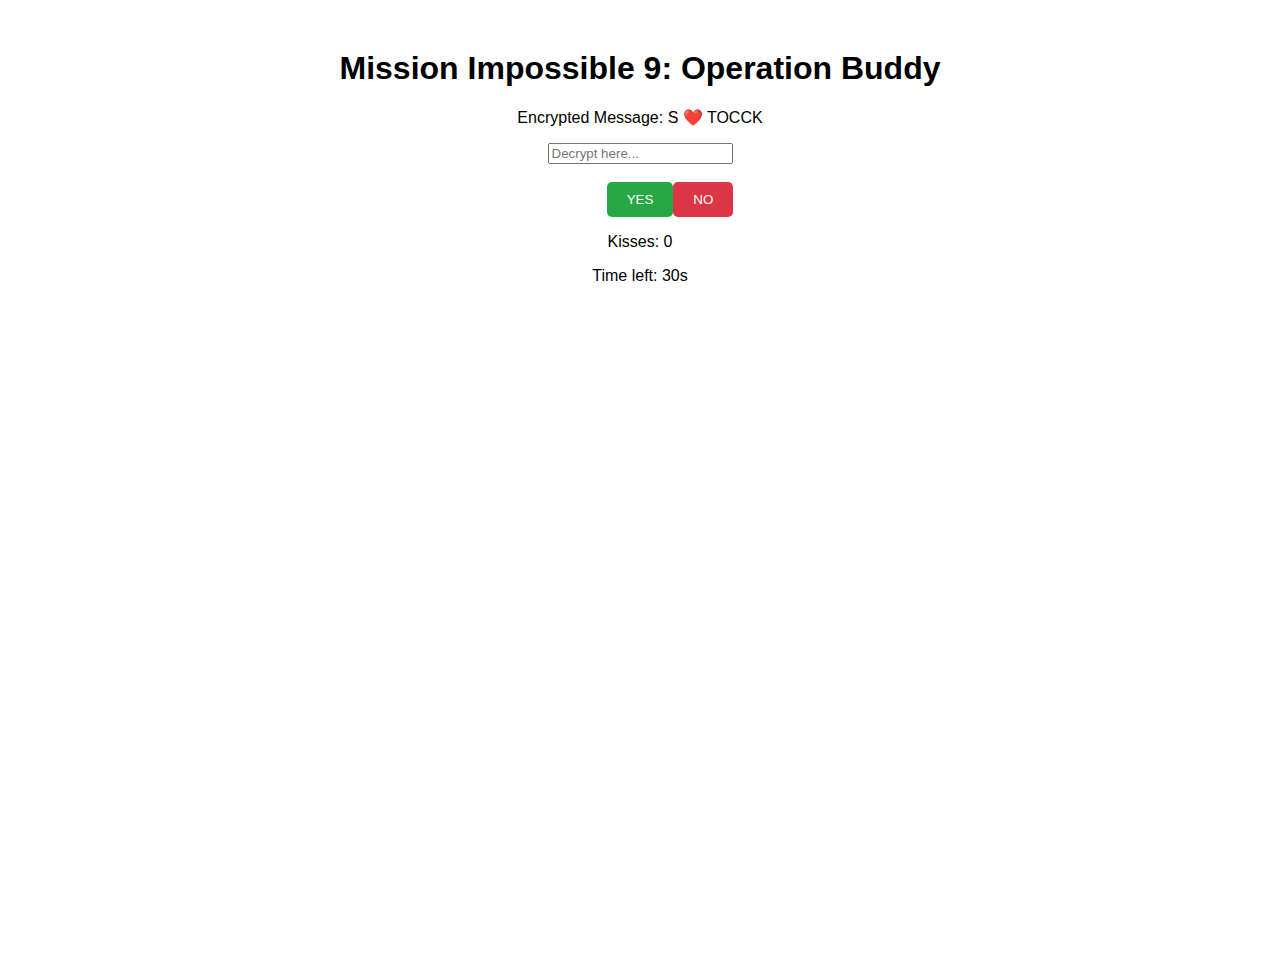
<file: index.html>
<!DOCTYPE html>
<html lang="en">
<head>
  <meta charset="UTF-8">
  <title>Mission Impossible 9: Operation Buddy</title>
  <link rel="stylesheet" href="css/styles.css">
</head>
<body>
  <h1>Mission Impossible 9: Operation Buddy</h1>
  <p>Encrypted Message: <span id="encrypted"></span></p>
  <input type="text" id="inputAnswer" placeholder="Decrypt here...">
  <br><br>
  <button id="yesBtn" disabled>YES</button>
  <button id="noBtn">NO</button>
  <p>Kisses: <span id="kisses">0</span></p>
  <p>Time left: <span id="timeLeft">30</span>s</p>

  <script src="js/mission.js"></script>
</body>
</html>
</file>
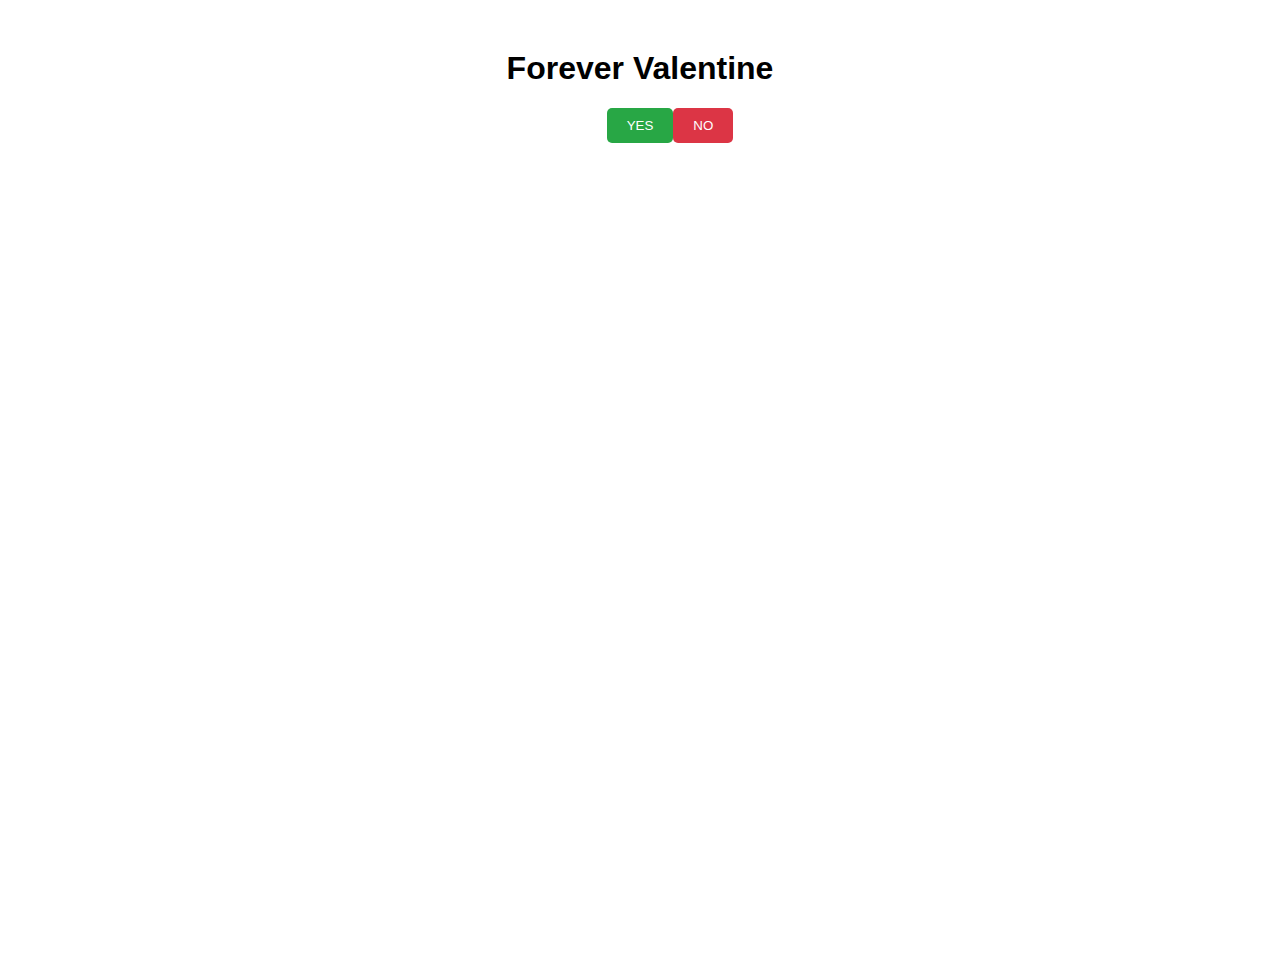
<file: valentine.html>
<!DOCTYPE html>
<html lang="en">
<head>
  <meta charset="UTF-8">
  <title>Forever Valentine</title>
  <link rel="stylesheet" href="css/styles.css">
</head>
<body>
  <h1>Forever Valentine</h1>
  <button id="yesBtn">YES</button>
  <button id="noBtn">NO</button>
  <p id="countdown"></p>
  <p id="finalMessage">💖 Happy Valentine’s Day! 💖</p>
  <p id="callMe">📞 Call me!</p>

  <script src="js/valentine.js"></script>
</body>
</html>
</file>
<file: css/styles.css>
/* Shared styles for both QR code pages */

body {
  font-family: sans-serif;
  text-align: center;
  overflow: hidden;
  position: relative;
  height: 100vh;
}

/* Headings */
h1 {
  margin-top: 50px;
}

/* Buttons */
button {
  padding: 10px 20px;
  border-radius: 5px;
  cursor: pointer;
  border: none;
}

#yesBtn {
  background: #28a745;
  color: white;
}

#noBtn {
  background: #dc3545;
  color: white;
  position: absolute;
  transition: all 0.2s ease;
}

/* Hearts and Confetti */
.heart, .confetti {
  position: absolute;
  border-radius: 50%;
}

.heart {
  width: 20px;
  height: 20px;
  background: pink;
  transform: rotate(45deg);
}

.heart::before,
.heart::after {
  content: '';
  position: absolute;
  width: 20px;
  height: 20px;
  background: pink;
  border-radius: 50%;
}

.heart::before { top: -10px; left: 0; }
.heart::after { left: 10px; top: 0; }

.confetti {
  width: 10px;
  height: 10px;
  background: #ff69b4;
  animation: fall 2s linear forwards;
}

@keyframes fall {
  0% { transform: translateY(0) rotate(0deg); opacity: 1; }
  100% { transform: translateY(300px) rotate(360deg); opacity: 0; }
}

/* Countdown, final message, call me */
#finalMessage,
#callMe {
  font-size: 2em;
  color: #d10047;
  display: none;
  margin-top: 50px;
}

#callMe {
  margin-top: 20px;
  color: #b3003b;
  cursor: pointer;
}
</file>
